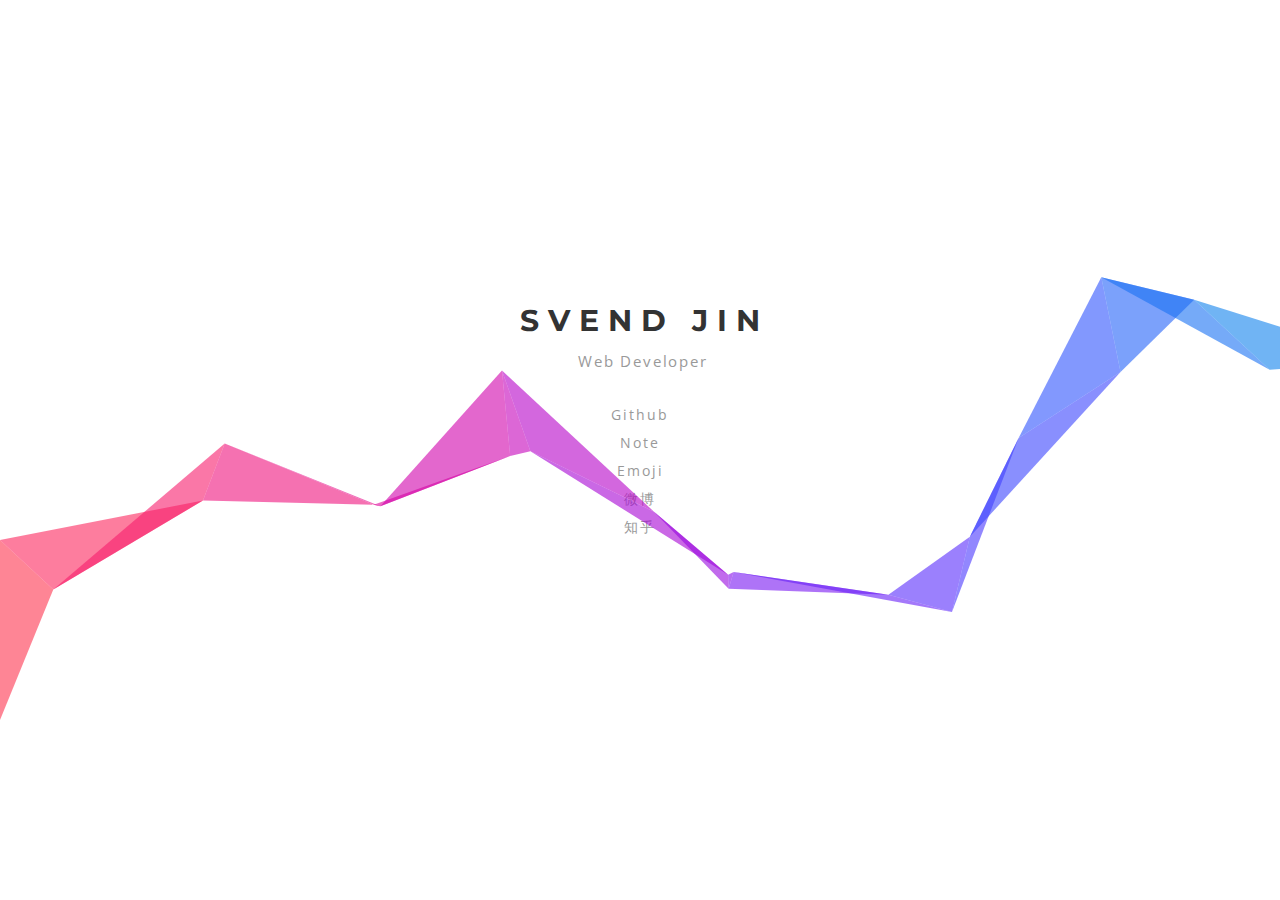
<file: index2.html>
<!-- fork evan you -->
<!DOCTYPE html>
<html>
    <head>
        <title>Svend Jin</title>
        <meta http-equiv="Content-Type" content="text/html; charset=UTF-8">
        <meta name="viewport" content="initial-scale=1, maximum-scale=1, user-scalable=no">
        <link rel="icon" href="[data-uri]" type="image/x-icon">
        <link href='http://fonts.googleapis.com/css?family=Open+Sans|Montserrat:700' rel='stylesheet' type='text/css'>
        <style>
            html, body {
                overflow: hidden;
                margin: 0;
            }
            body {
                font-family: 'Open Sans', 'Helvetica Neue', 'Hiragino Sans GB', 'LiHei Pro', Arial, sans-serif;
                color: #333;
            }
            #wrapper {
                position: absolute;
                left: 0;
                width: 320px;
                text-align: center;
                top: 50%;
                left: 50%;
                margin-left: -160px;
                margin-top: -160px;
                -webkit-user-select: none;
                -moz-user-select: none;
                user-select: none;
            }
            h1 {
                font-family: 'Montserrat', 'Helvetica Neue', Arial, sans-serif;
                font-weight: 700;
                font-size: 30px;
                letter-spacing: 9px;
                text-transform: uppercase;
                margin: 12px 0;
                left: 4px;
            }
            h2 {
                color: #999;
                font-weight: normal;
                font-size: 15px;
                letter-spacing: .12em;
                margin-bottom: 30px;
                left: 3px;
            }
            h1, h2 {
                position: relative;
            }
            p {
                font-size: 14px;
                line-height: 2em;
                margin: 0;
                letter-spacing: 2px;
            }
            canvas {
                position: absolute;
                top: 0;
                left: 0;
                z-index: 0;
                width: 100%;
                height: 100%;
                pointer-events: none;
            }
            a {
                color: #999;
                text-decoration: none;
                transition: color .2s ease;
            }
            a:hover {
                color: #f33;
            }
        </style>
        <script type="text/javascript">

          var _gaq = _gaq || [];
          _gaq.push(['_setAccount', 'UA-38965494-1']);
          _gaq.push(['_setDomainName', 'evanyou.me']);
          _gaq.push(['_trackPageview']);

          (function() {
            var ga = document.createElement('script'); ga.type = 'text/javascript'; ga.async = true;
            ga.src = ('https:' == document.location.protocol ? 'https://ssl' : 'http://www') + '.google-analytics.com/ga.js';
            var s = document.getElementsByTagName('script')[0]; s.parentNode.insertBefore(ga, s);
          })();

        </script>
    </head>
    <body>
        <div id="wrapper">
            <h1>Svend Jin</h1>
            <h2>Web Developer</h2>
            <p><a href="https://github.com/gee1k" target="_blank">Github</a></p>
            <p><a href="http://note.svend.cc" target="_blank">Note</a></p>
            <p><a href="http://emoji.svend.cc" target="_blank">Emoji</a></p>
            <p><a href="http://weibo.com/svenddev/" target="_blank">微博</a></p>
            <p><a href="https://www.zhihu.com/people/16free/" target="_blank">知乎</a></p>
        </div>
        <canvas></canvas>
        <script>
            document.addEventListener('touchmove', function (e) {
                e.preventDefault()
            })
            var c = document.getElementsByTagName('canvas')[0],
                x = c.getContext('2d'),
                pr = window.devicePixelRatio || 1,
                w = window.innerWidth,
                h = window.innerHeight,
                f = 90,
                q,
                m = Math,
                r = 0,
                u = m.PI*2,
                v = m.cos,
                z = m.random
            c.width = w*pr
            c.height = h*pr
            x.scale(pr, pr)
            x.globalAlpha = 0.6
            function i(){
                x.clearRect(0,0,w,h)
                q=[{x:0,y:h*.7+f},{x:0,y:h*.7-f}]
                while(q[1].x<w+f) d(q[0], q[1])
            }
            function d(i,j){   
                x.beginPath()
                x.moveTo(i.x, i.y)
                x.lineTo(j.x, j.y)
                var k = j.x + (z()*2-0.25)*f,
                    n = y(j.y)
                x.lineTo(k, n)
                x.closePath()
                r-=u/-50
                x.fillStyle = '#'+(v(r)*127+128<<16 | v(r+u/3)*127+128<<8 | v(r+u/3*2)*127+128).toString(16)
                x.fill()
                q[0] = q[1]
                q[1] = {x:k,y:n}
            }
            function y(p){
                var t = p + (z()*2-1.1)*f
                return (t>h||t<0) ? y(p) : t
            }
            document.onclick = i
            document.ontouchstart = i
            i()
        </script>
    </body>
</html>
</file>
